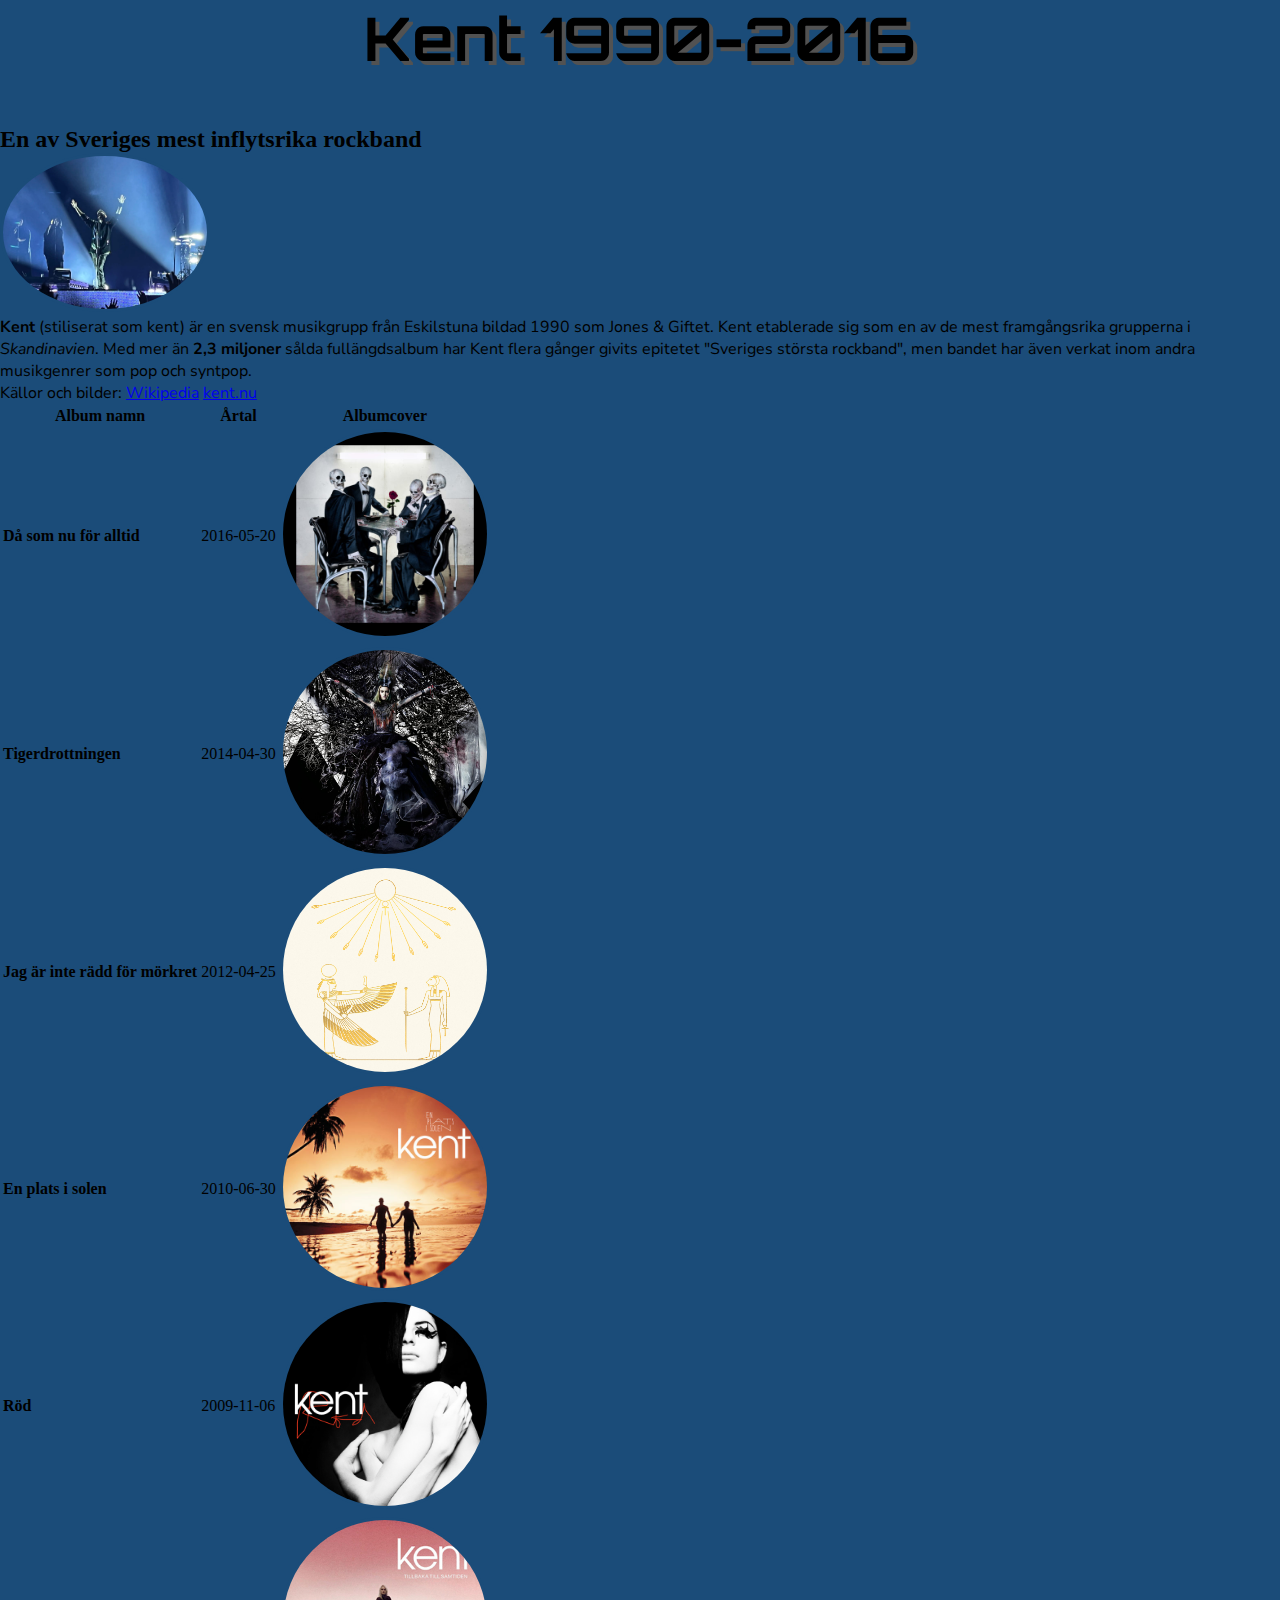
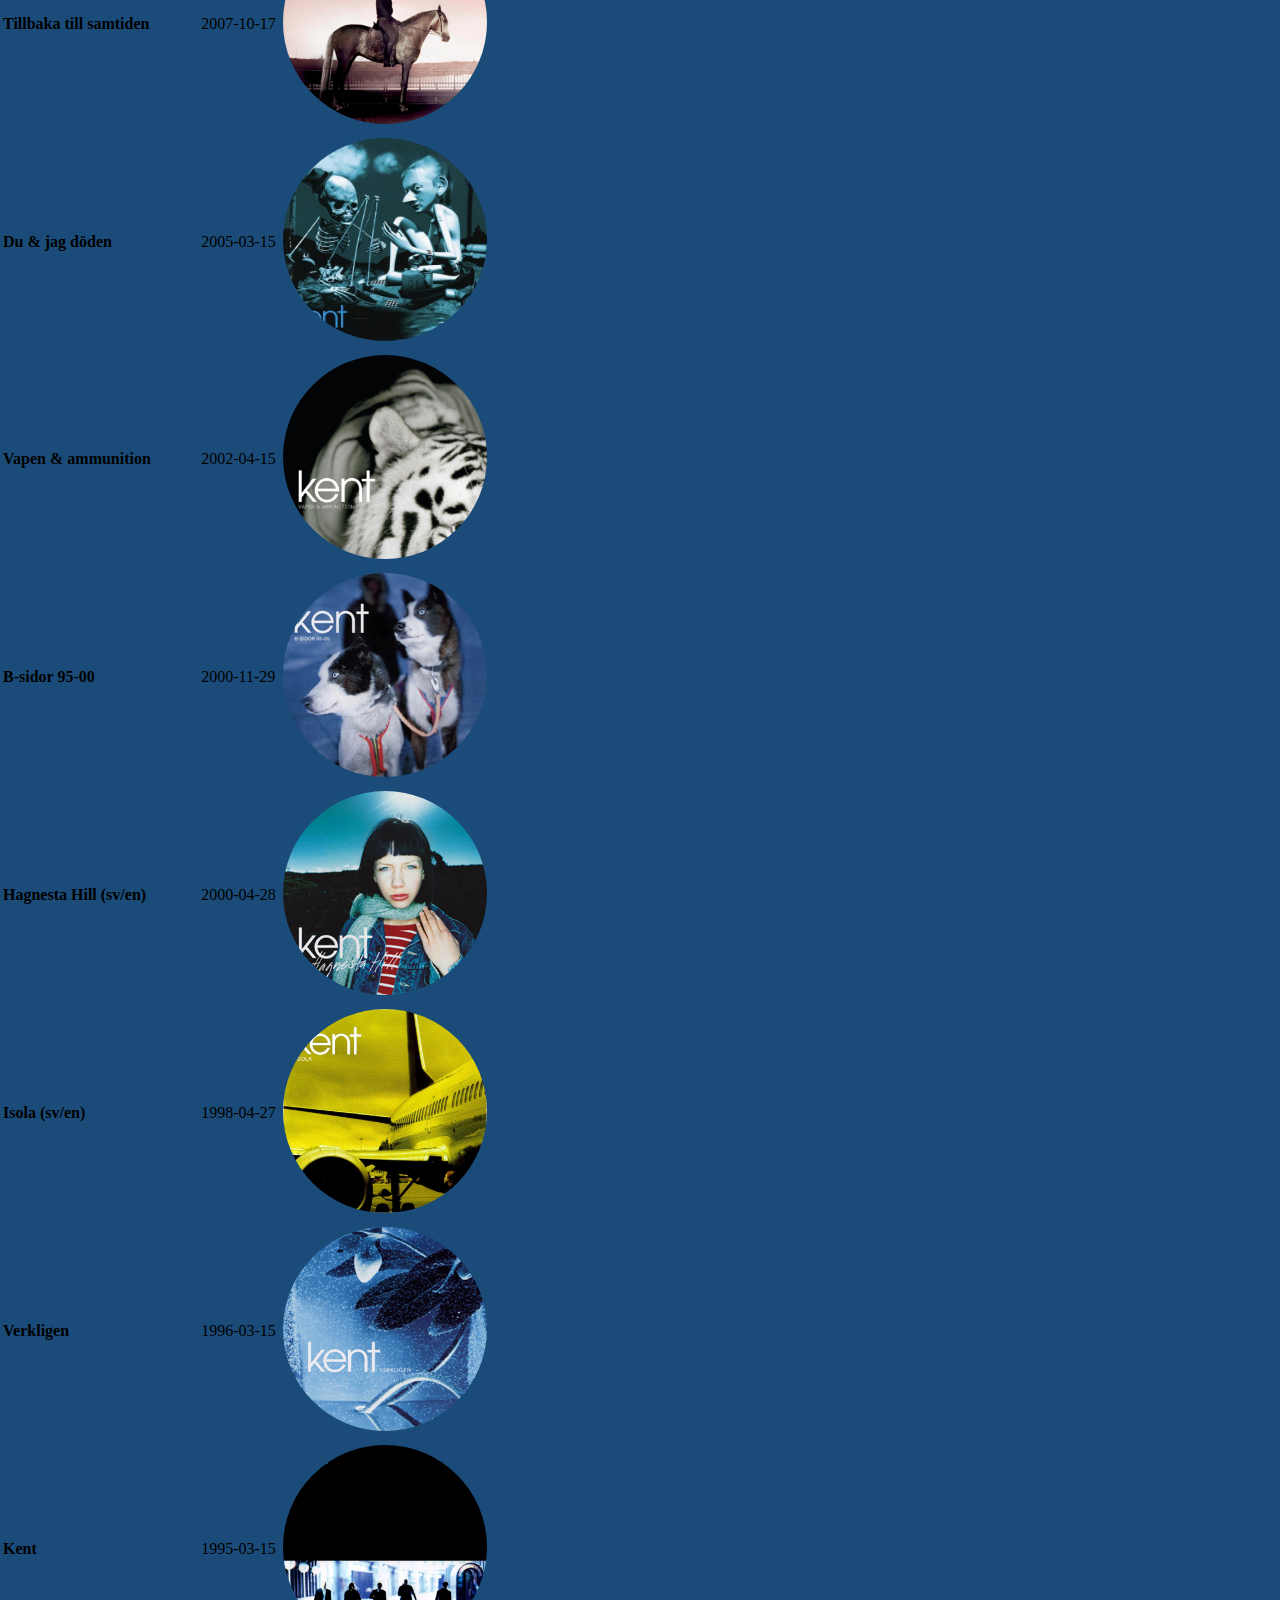
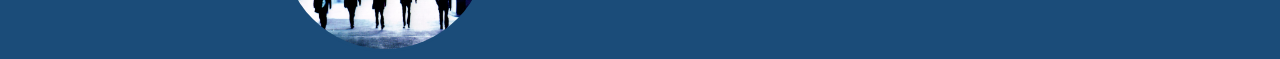
<file: index.html>
<!DOCTYPE html>
<html lang="sv">
<head>
    <meta charset="UTF-8">
    <meta name="viewport" content="width=device-width, initial-scale=1.0">
    <title>Kent</title>
    <link rel="stylesheet" href="style.css">
</head>
<body>
    <h1>Kent 1990-2016</h1>
    <h2>En av Sveriges mest inflytsrika rockband</h2>
    <img class="kent" src="./bilder/kent.jpg" alt="Kent konsert 2025">
    <p>
        <strong>Kent</strong> (stiliserat som kent) är en svensk musikgrupp från Eskilstuna bildad 1990 som Jones & Giftet. Kent etablerade sig som en av de mest framgångsrika grupperna i <em>Skandinavien</em>. Med mer än <strong>2,3 miljoner</strong> sålda fullängdsalbum har Kent flera gånger givits epitetet "Sveriges största rockband", men bandet har även verkat inom andra musikgenrer som pop och syntpop.
    </p>
    <p class="link">
        Källor och bilder: <a href="https://sv.wikipedia.org/wiki/Kent_(musikgrupp)">Wikipedia</a> <a href="kent.nu">kent.nu</a>
    </p>
    <table>
        <tr>
            <th>
                Album namn
            </th>
            <th>
                Årtal
            </th>
            <th>
                Albumcover
            </th>
        </tr>
        <tr>
            <td>
                <strong>Då som nu för alltid</strong>
            </td>
            <td>
                2016-05-20
            </td>
            <td>
                <img src="./bilder/DaSomNuForAlltid-500x500.jpeg" alt="Då som nu för alltid">
            </td>
        <tr>
            <td>
                <strong>Tigerdrottningen</strong>
            </td>
            <td>
                2014-04-30
            </td>
            <td>
                <img src="./bilder/Tigerdrottningen-albumomslag-1536x1536.jpg" alt="Tigerdrottningen">
            </td>
        <tr>
            <td>
                <strong>Jag är inte rädd för mörkret</strong>
            </td>
            <td>
                2012-04-25
            </td>
            <td>
                <img src="./bilder/jagarinteraddformorkret.jpg" alt="Jag är inte rädd för mörkret">
            </td>
        <tr>
            <td>
                <strong>En plats i solen</strong>
            </td>
            <td>
                2010-06-30
            </td>
            <td>
                <img src="./bilder/enplatsisolen.jpg" alt="En plats i solen">
            </td>
        <tr>
            <td>
                <strong>Röd</strong>
            </td>
            <td>
                2009-11-06
            </td>
            <td>
                <img src="./bilder/RED_2-550px.jpg" alt="Röd">
            </td>
        <tr>
            <td>
                <strong>Tillbaka till samtiden</strong>
            </td>
            <td>
                2007-10-17
            </td>
            <td>
                <img src="./bilder/Tillbakatillsamtiden.jpg" alt="Tillbaka till samtiden">
            </td>
        <tr>
            <td>
                <strong>Du & jag döden</strong>
            </td>
            <td>
                2005-03-15
            </td>
            <td>
                <img src="./bilder/Du-och-jag-doden.jpg" alt="Du & jag döden">
            </td>
        <tr>
            <td>
                <strong>Vapen & ammunition</strong>
            </td>
            <td>
                2002-04-15
            </td>
            <td>
                <img src="./bilder/vapen-ammunition-omslag.png" alt="Vapen & ammunition">
            </td>
        <tr>
            <td>
                <strong>B-sidor 95-00</strong>
            </td>
            <td>
                2000-11-29
            </td>
            <td>
                <img src="./bilder/Kent_-_B-sidor_95–00.jpg" alt="B-sidor 95-00">
            </td>
        <tr>
            <td>
                <strong>Hagnesta Hill (sv/en)</strong>
            </td>
            <td>
                2000-04-28
            </td>
            <td>
                <img src="./bilder/Kent_hagnestahill_albumart.jpg" alt="Hagnesta Hill (sv/en)">
            </td>
        <tr>
            <td>
                <strong>Isola (sv/en)</strong>
            </td>
            <td>
                1998-04-27
            </td>
            <td>
                <img src="./bilder/isola.jpg" alt="Isola (sv/en)">
            </td>
        <tr>
            <td>
                <strong>Verkligen</strong>
            </td>
            <td>
                1996-03-15
            </td>
            <td>
                <img src="./bilder/Kentverkligen.jpg" alt="Verkligen">
            </td>
        <tr>
            <td>
                <strong>Kent</strong>
            </td>
            <td>
                1995-03-15
            </td>
            <td>
                <img src="./bilder/kent-album.jpg" alt="Kent">
            </td>
        </tr>
    </table>
</body>
</html>
</file>
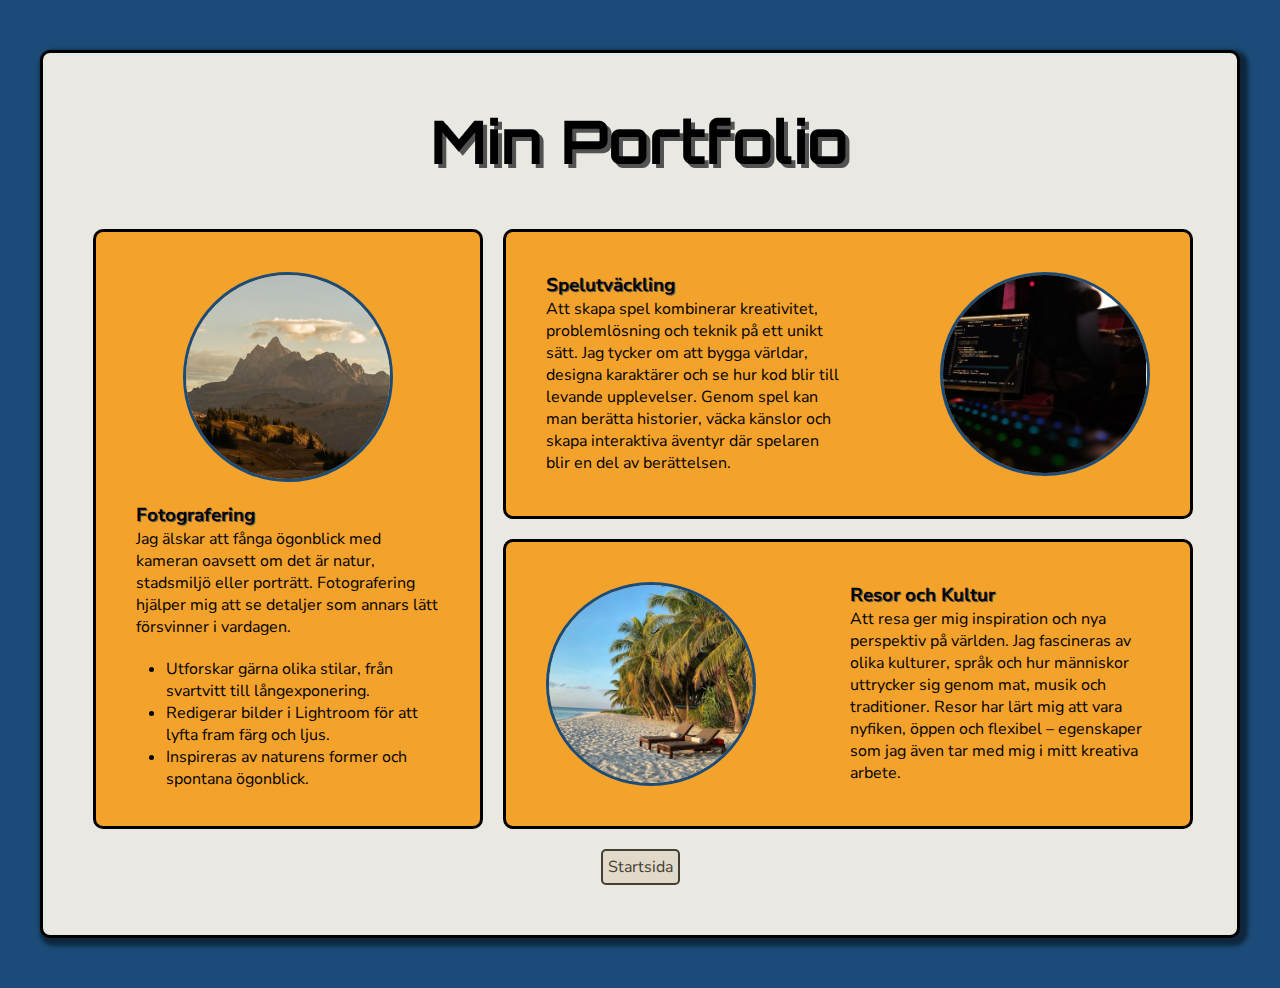
<file: portfolio.html>
<!DOCTYPE html>
<html lang="sv">

<head>
    <meta charset="UTF-8">
    <meta name="viewport" content="width=device-width, initial-scale=1.0">
    <title>Portfolio</title>
    <link rel="stylesheet" href="style.css">
</head>

<body>
    <div class="kontainer">
        <h1>Min Portfolio</h1>

        <div class="flex">

            <div class="box">
                <img src="./bilder/photo.jpg" alt="" class="center">
                <div class="text">
                    <h3>Fotografering</h3>
                    <p>
                        Jag älskar att fånga ögonblick med kameran oavsett om det är natur, stadsmiljö eller porträtt.
                        Fotografering hjälper mig att se detaljer som annars lätt försvinner i vardagen.
                    </p>
                    <ul>
                        <li>Utforskar gärna olika stilar, från svartvitt till långexponering.</li>
                        <li>Redigerar bilder i Lightroom för att lyfta fram färg och ljus.</li>
                        <li>Inspireras av naturens former och spontana ögonblick.</li>
                    </ul>
                </div>
            </div>

            <div class="vertical">

                <div class="box left">
                    <img src="./bilder/programing.jpg" alt="">
                    <div class="text">
                        <h3>Spelutväckling</h3>
                        <p>
                            Att skapa spel kombinerar kreativitet, problemlösning och teknik på ett unikt sätt. Jag
                            tycker om att bygga världar, designa karaktärer och se hur kod blir till levande
                            upplevelser. Genom spel kan man berätta historier, väcka känslor och skapa interaktiva
                            äventyr där spelaren blir en del av berättelsen.
                        </p>
                    </div>
                </div>

                <div class="box right">
                    <img src="./bilder/resor.jpg" alt="">
                    <div class="text">
                        <h3>Resor och Kultur </h3>
                        <p>
                            Att resa ger mig inspiration och nya perspektiv på världen. Jag fascineras av olika
                            kulturer, språk och hur människor uttrycker sig genom mat, musik och traditioner. Resor har
                            lärt mig att vara nyfiken, öppen och flexibel – egenskaper som jag även tar med mig i mitt
                            kreativa arbete.
                        </p>
                    </div>
                </div>

            </div>

        </div>

        <a href="./startpage.html" class="button">Startsida</a>
    </div>
</body>

</html>
</file>
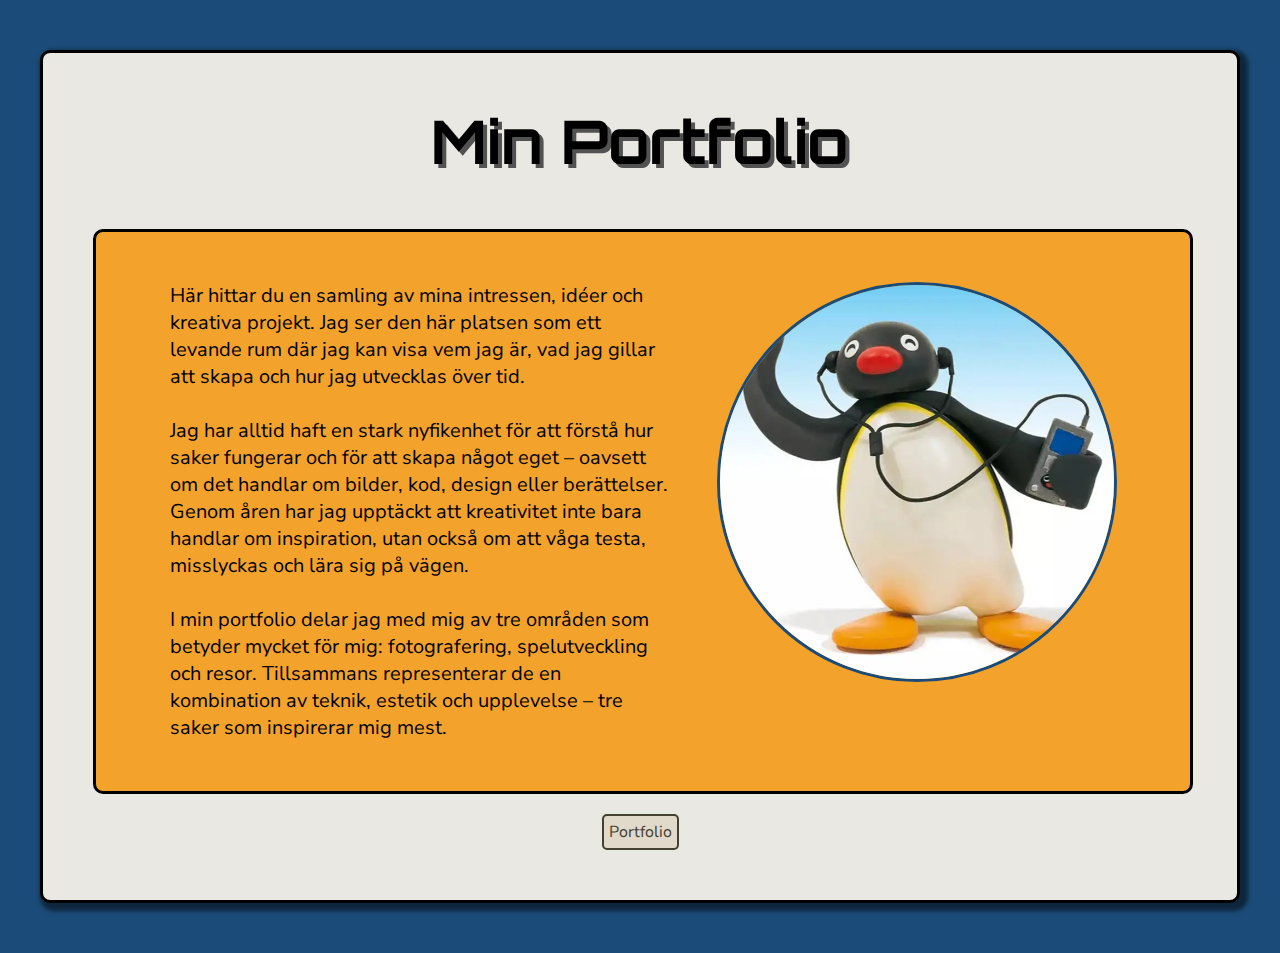
<file: startpage.html>
<!DOCTYPE html>
<html lang="sv">

<head>
    <meta charset="UTF-8">
    <meta name="viewport" content="width=device-width, initial-scale=1.0">
    <title>Portfolio Startsida</title>
    <link rel="stylesheet" href="style.css">
</head>

<body>
    <div class="kontainer">
        <h1>Min Portfolio</h1>
        <div class="flex intro">
            <p class="intro_text">
                Här hittar du en samling av mina intressen, idéer och kreativa projekt. Jag ser den här platsen som ett
                levande rum där jag kan visa vem jag är, vad jag gillar att skapa och hur jag utvecklas över tid. <br>
                <br>
                Jag har alltid haft en stark nyfikenhet för att förstå hur saker fungerar och för att skapa något eget –
                oavsett om det handlar om bilder, kod, design eller berättelser. Genom åren har jag upptäckt att
                kreativitet inte bara handlar om inspiration, utan också om att våga testa, misslyckas och lära sig på
                vägen. <br>
                <br>
                I min portfolio delar jag med mig av tre områden som betyder mycket för mig: fotografering,
                spelutveckling och resor. Tillsammans representerar de en kombination av teknik, estetik och upplevelse
                – tre saker som inspirerar mig mest.
            </p>
            <img src="./bilder/pingu.jpg" alt="" class="intro_img">
        </div>
        <a href="./portfolio.html" class="button">Portfolio</a>
    </div>
</body>

</html>
</file>
<file: style.css>
@import url('https://fonts.googleapis.com/css2?family=Nunito+Sans:ital,opsz,wght@0,6..12,200..1000;1,6..12,200..1000&family=Orbitron:wght@400..900&display=swap');

/* Enkel CSS-reset */
html {
    box-sizing: border-box;
}

*,
*:before,
*:after {
    box-sizing: inherit;
}

body,
h1,
h2,
h3,
h4,
h5,
h6,
p,
ul {
    margin: 0;
    padding: 0;
}

:root {
    --indigo-dye: #1B4C79ff;
    --drab-dark-brown: #434031ff;
    --alabaster: #E9E8E2ff;
    --bone: #E1D9CAff;
    --gamboge: #F3A22Cff;
}



body {
    background-color: var(--indigo-dye);
}

div {
    border-radius: 10px;
}

.kontainer {
    background-color: var(--alabaster);
    font-family: "Nunito Sans", sans-serif;
    width: 1200px;
    padding: 50px;
    margin: auto;
    margin-top: 50px;
    margin-bottom: 50px;
    border: 3px solid #000;
    box-shadow: 4px 4px 4px 4px rgba(0, 0, 0, .5);
}

.left {
    flex-direction: row-reverse;
}

.flex {
    display: flex;
    flex-direction: row;
    width: 1100px;
    margin: auto;
}

.vertical {
    margin-left: 20px;
}

.vertical .box {
    height: 290px;
    width: 690px;
    display: flex;
    justify-content: space-between;
}

.vertical .box:nth-of-type(1) {
    margin-bottom: 20px;
}


.box {
    width: 390px;
    height: 600px;
    background-color: var(--gamboge);
    padding: 40px;
    border: 3px solid #000;
}

.intro {
    justify-content: space-around;
    background-color: var(--gamboge);
    padding: 50px;
    border: 3px solid #000;
}

.intro_text {
    font-size: 20px;
    width: 500px;
}

.intro_img {
    width: 400px;
    height: 400px;
}

a.button {
    background-color: var(--bone);
    border-radius: 5px;
    border: 2px solid var(--drab-dark-brown);
    padding: 5px;
    text-decoration: none;
    color: var(--drab-dark-brown);
    display: block;
    margin: auto;
    margin-top: 20px;
    width: fit-content;
}

img {
    width: 210px;
    border-radius: 50%;
    border: 3px solid var(--indigo-dye);
}

img.center {
    display: block;
    margin: auto;
    margin-bottom: 20px;
}


h1 {
    font-family: "Orbitron", sans-serif;
    font-size: 60px;
    margin-bottom: 50px;
    text-align: center;
    text-shadow: 4px 4px 0px #525252;
}

h3 {
    text-shadow: 1px 1px 0px #525252;
}

.vertical p {
    width: 300px;
}

p {
    font-family: "Nunito Sans", sans-serif;
}

ul {
    margin-left: 30px;
    margin-top: 20px;
}
</file>
